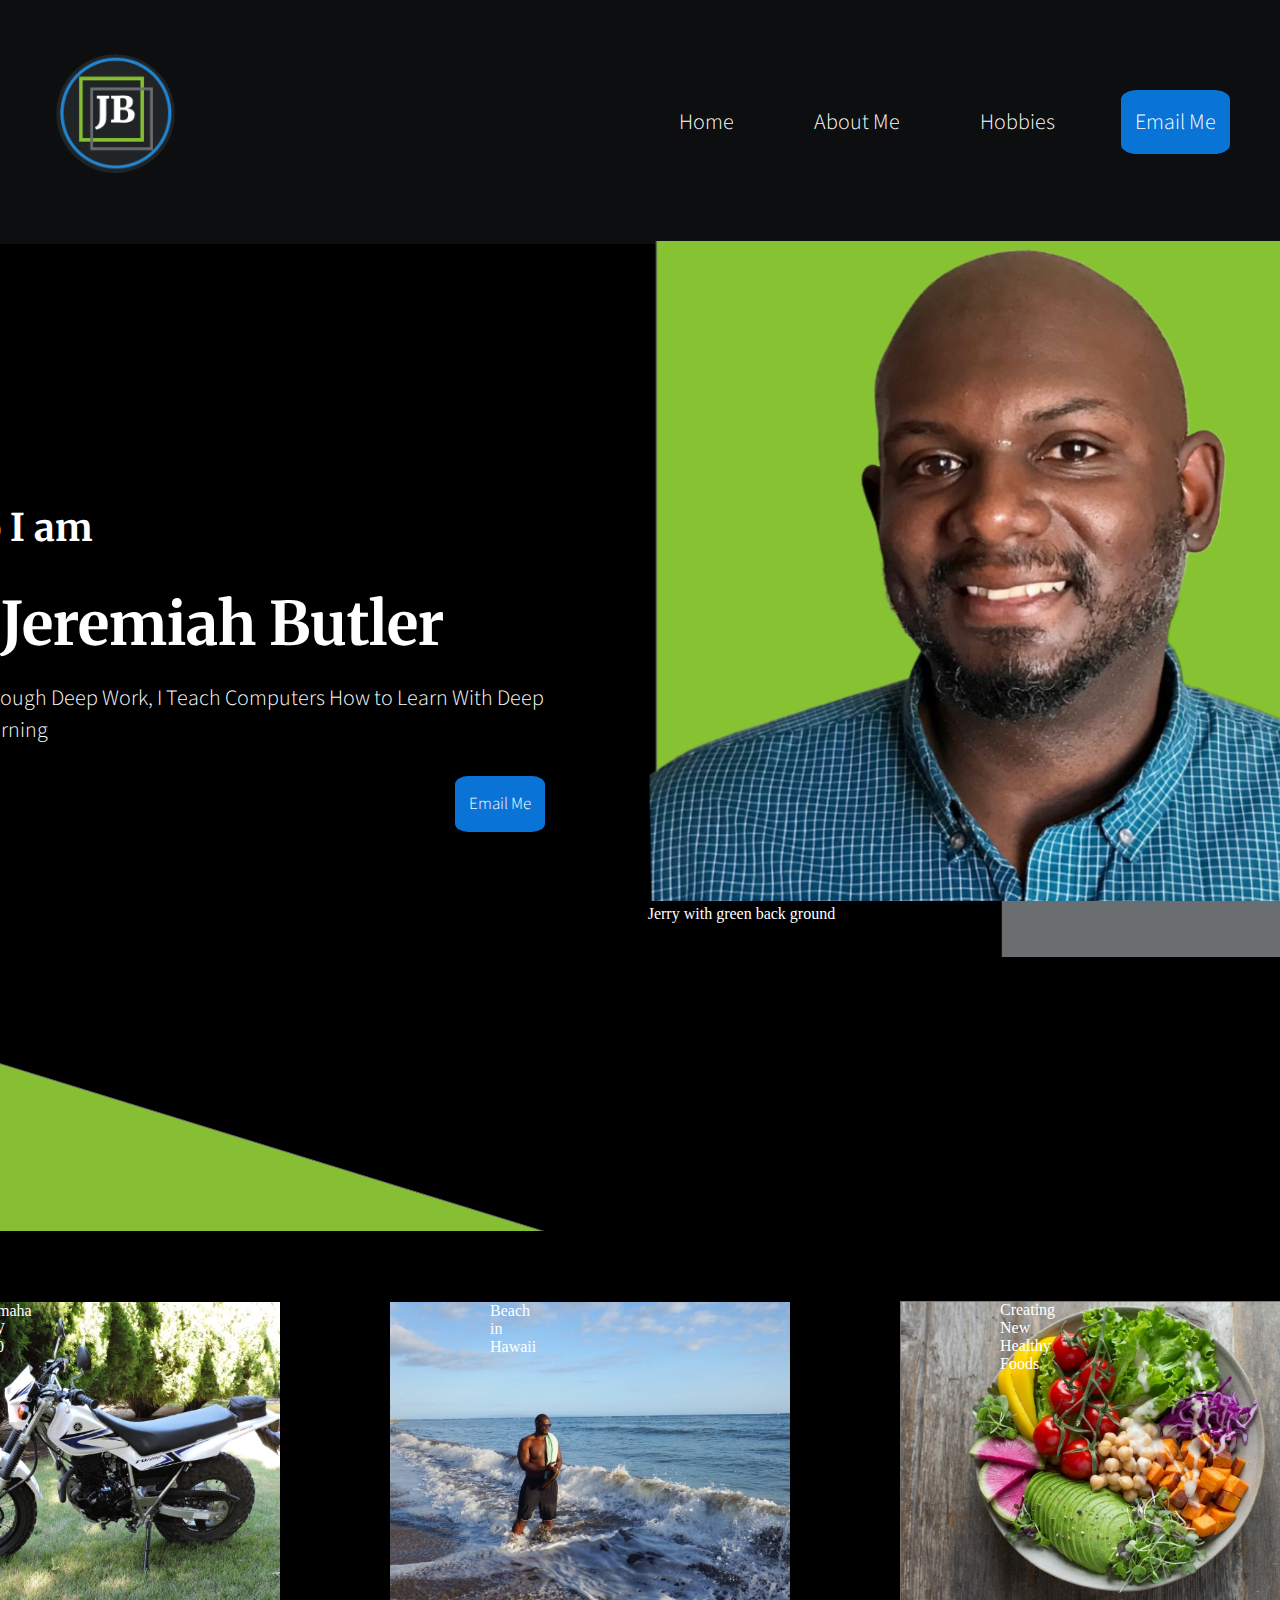
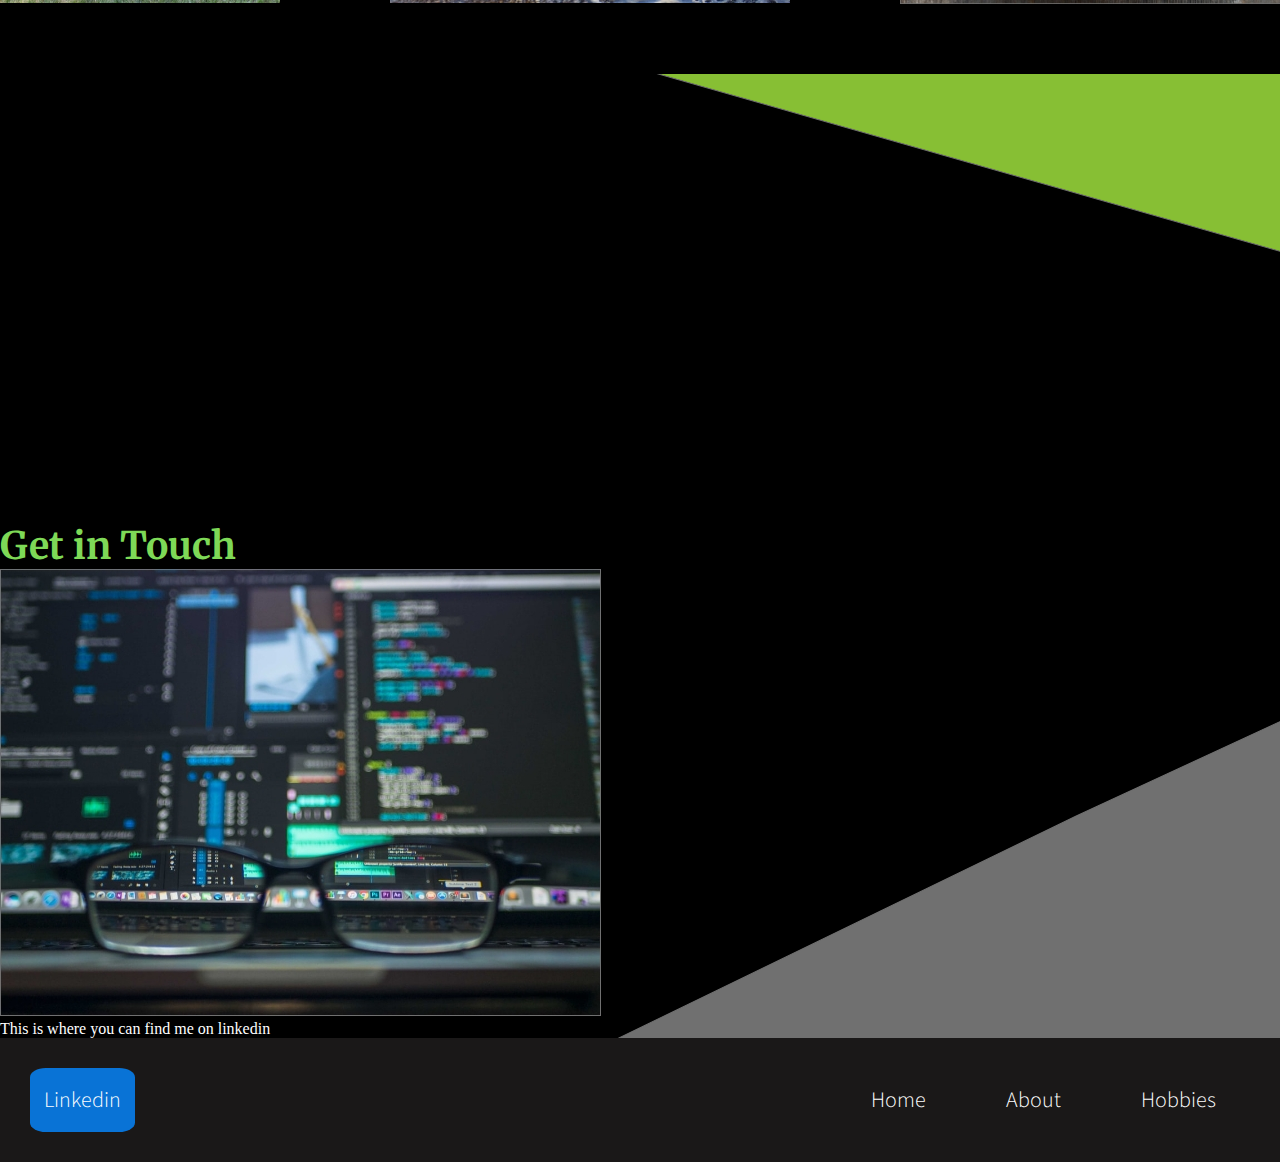
<file: index.html>
<!DOCTYPE html >
<html lang="en">
    

<head>
        <title>bioSite</title>
     

        <!-- link to CSS and Google Fonts-->
        
        <link rel="stylesheet" type="text/css"  href="style.css">
       
        <link rel="preconnect" href="https://fonts.googleapis.com">
        <link rel="preconnect" href="https://fonts.gstatic.com" crossorigin>
        <link href="https://fonts.googleapis.com/css2?family=Merriweather:wght@400;700&family=Source+Sans+Pro:ital,wght@0,300;0,400;1,600&display=swap" rel="stylesheet">

</head>
  
    <body id="body">



         <!--Logo and List to links to different pages on the site Email button with link to email with subject and body for message-->
       
         
         <header>
            <nav class="nav1">
                <ul>
                    <li class="'logo"><a href="index.html"><img src="images/logo.png" alt="blue circle with green and gray square. Letters JB"></a></li>
                    <li><a href="index.html">Home</a></li>
                    <li><a href="about.html">About Me</a></li>
                    <li><a href="hobbies.html">Hobbies</a></li>
                    <li class="button"><a href="mailto:butlertm1165@gmail.com?subject=Thanks%20for%20visiting%20my%20BioSite!!!">Email Me</a></li>

                 </ul>               
            </nav>    
               
     </header>

    


        

         
        <section class="intro">
          
            <div class="text1">
                <h2>Hello I am </h2>
                <h1>Jeremiah Butler</h1>
                <p>Through Deep Work, I Teach Computers How to Learn  With Deep Learning</p>
                <div class="email">
                    <a href="mailto:butlertm1165@gmail.com?subject=Thanks%20for%20visiting%20my%20BioSite!!!">Email Me</a>
                </div>
                   
            </div>
           
            
            <figure >
                <img src="images/jerry1.png" class="img1" alt="Picture of Jerry with green background">
                <figcaption>Jerry with green back ground</figcaption>
            </figure>
 
        </section>
   
            
            


        
        
        <div class="about">

       


            <div class="column">
                <figure>
                    <img src="images/tw200_.jpg" alt="Picture of Yamaha TW 200 motorcycle">
                    <figcaption>Yamaha TW 200</figcaption>
                </figure>
            </div>
            <div class="column">
                <figure>
                    <img src="images/hawaii.jpg" alt="Picture of Jeremiah at the beach">
                    <figcaption> Beach in Hawaii</figcaption>
                </figure>

            </div>
            <div class="column">
                <figure>
                 <img src="images/Salad.jpg" alt="Picture of colorful salad">
                    <figcaption>Creating New Healthy Foods </figcaption>
                </figure>
            </div>
        </div>


        <section>
            <div class="contact">
                <h2>Get in Touch</h2>
            </div>
            <figure>
                <img src="images/data.jpg"  alt="picture of glass in front of computer with data on screen">
                   <figcaption>This is where you can find me on linkedin </figcaption>
               </figure>
            




        </section>
  
         <footer>

            <div class="footerNav">
                <ul>
                    <li><a href= "hobbies.html">Hobbies </a></li>
                    <li><a href= "about.html">About </a></li>
                    <li><a href= "index.html" >Home </a></li>
                    <li><a href= "https://www.linkedin.com/in/jeremiah-butler-3a00aa86/" class="linkedin" >Linkedin</a></li>
                </ul>
                   
            </div>
         



    </footer>



    </body>
</html>
</file>
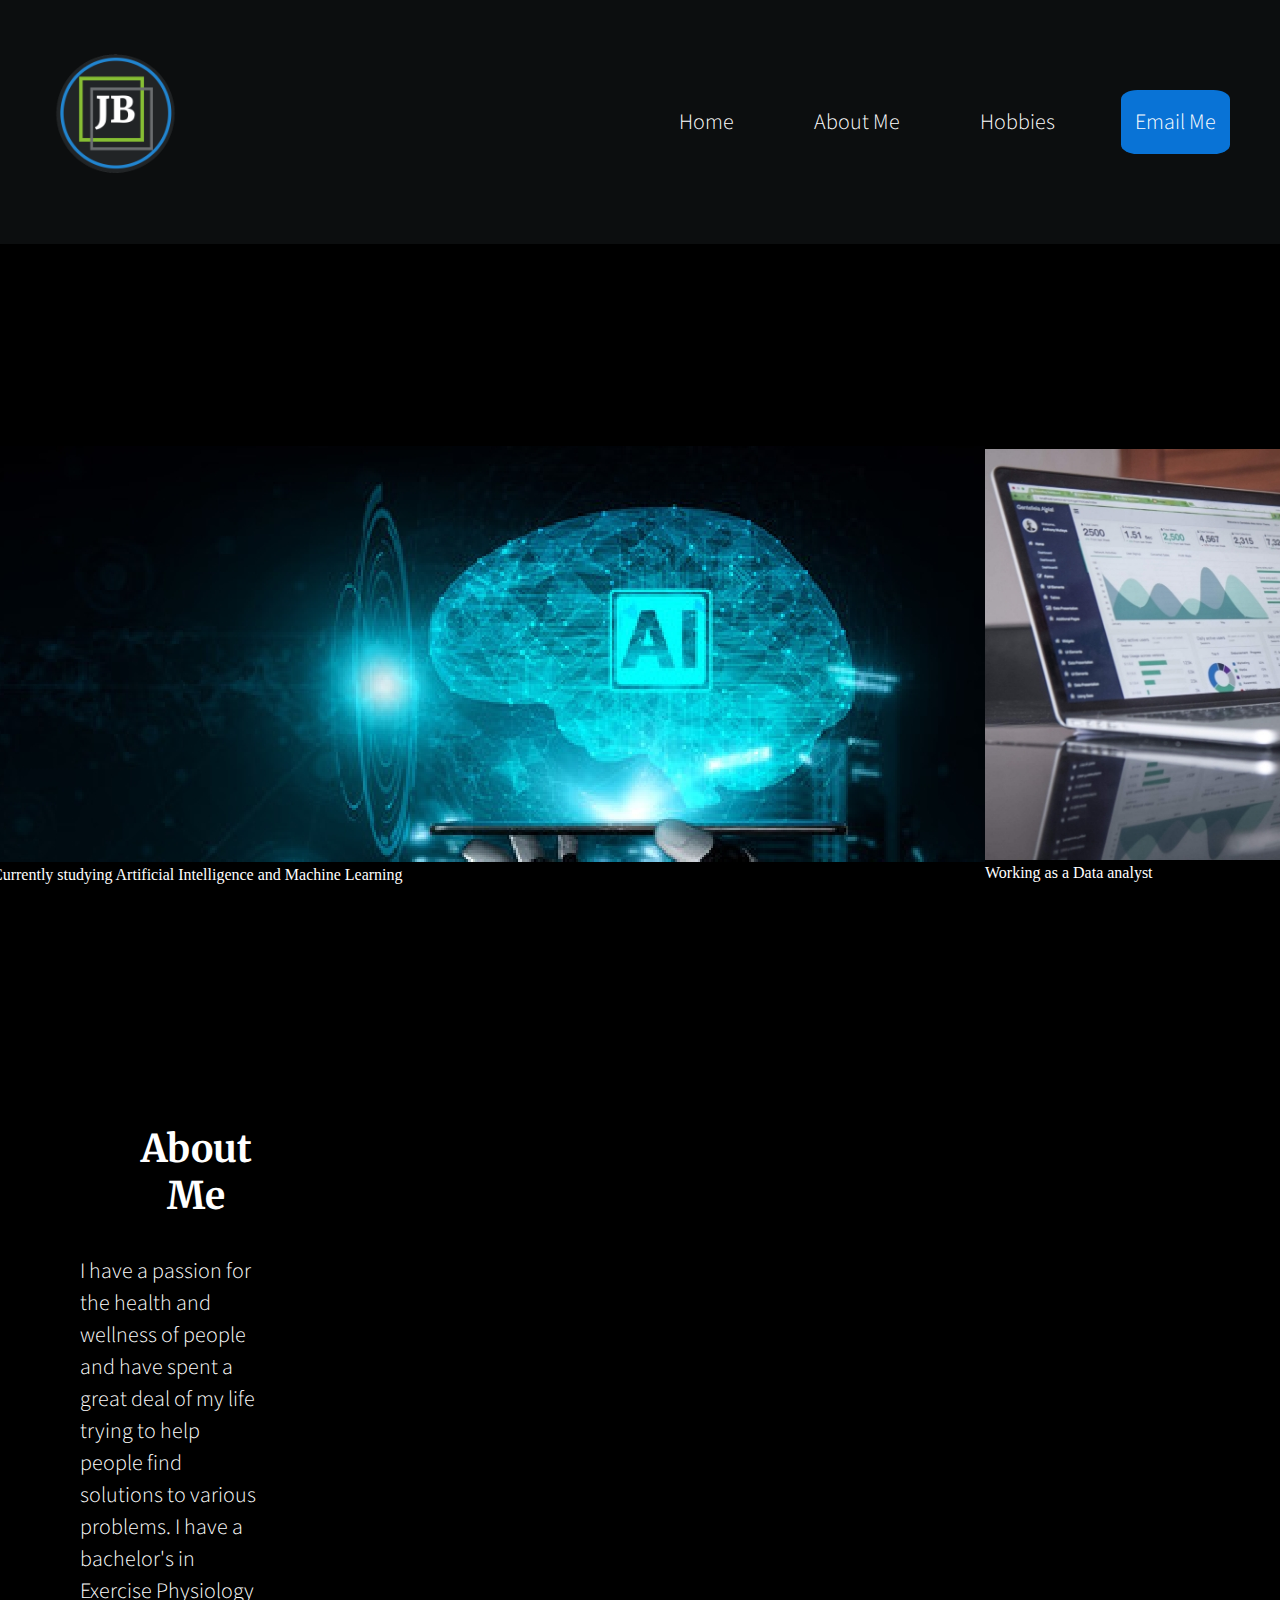
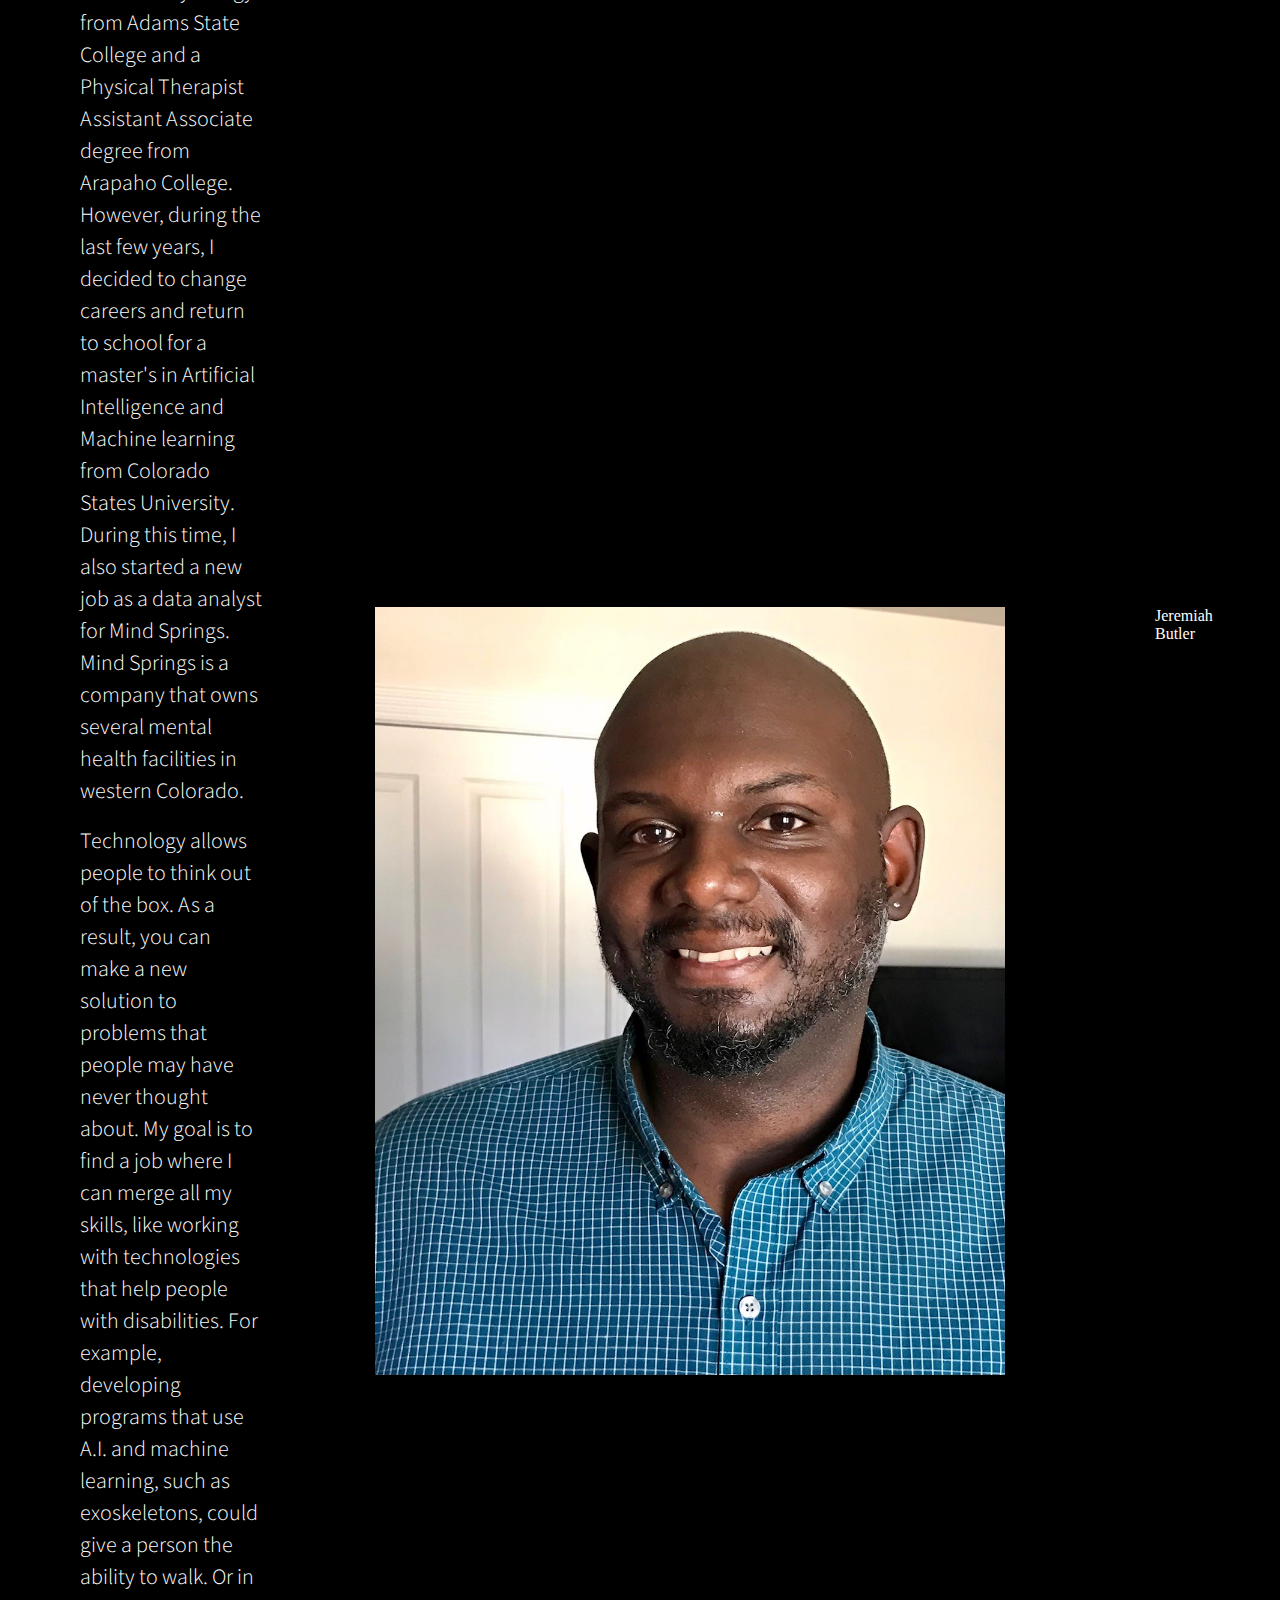
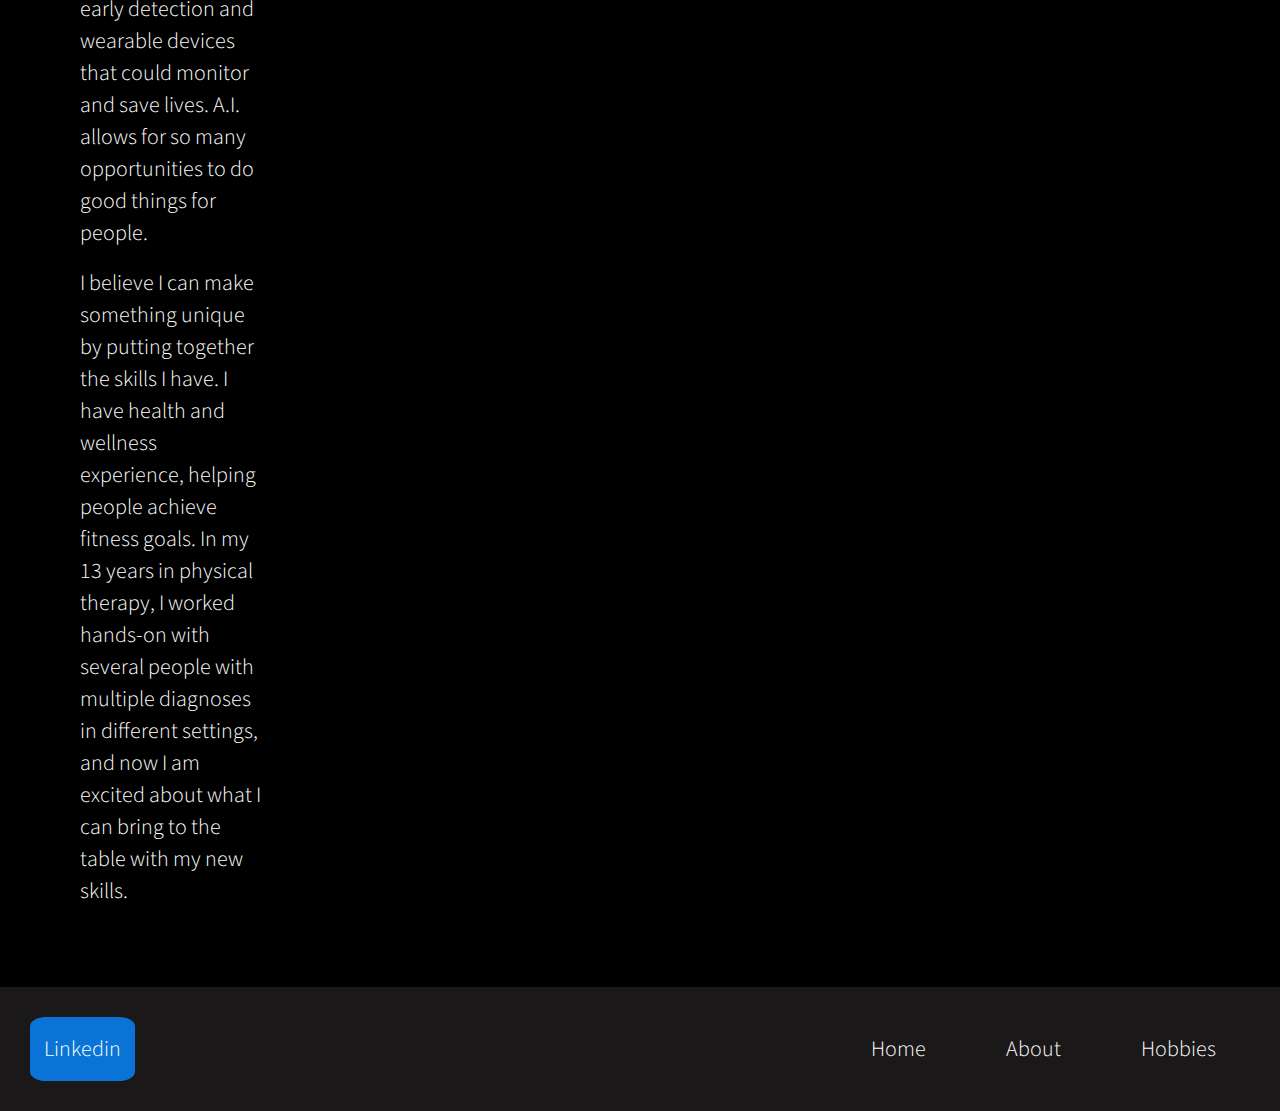
<file: about.html>
<!DOCTYPE html >
         <html lang="en">
             
         
         <head>
                 <title>bioSite</title>
         
         
                 <!--meta tag setting to responsive -->
         
              
         
                 <!-- link to CSS and Google Fonts-->
                 
                 <link rel="stylesheet" type="text/css"  href="style.css">
                
                 <link rel="preconnect" href="https://fonts.googleapis.com">
                 <link rel="preconnect" href="https://fonts.gstatic.com" crossorigin>
                 <link href="https://fonts.googleapis.com/css2?family=Merriweather:wght@400;700&family=Source+Sans+Pro:ital,wght@0,300;0,400;1,600&display=swap" rel="stylesheet">
         </head>

    <body>     
         
         
                  <!--Logo and List to links to different pages on the site Email button with link to email with subject and body for message-->
                
                  
                  <header>
                     <nav class="nav1">
                         <ul>
                             <li class="'logo"><a href="index.html"><img src="images/logo.png" alt="blue circle with green and gray square. Letters JB"></a></li>
                             <li><a href="index.html">Home</a></li>
                             <li><a href="about.html">About Me</a></li>
                             <li><a href="hobbies.html">Hobbies</a></li>
                             <li class="button"><a href="mailto:butlertm1165@gmail.com?subject=Thanks%20for%20visiting%20my%20BioSite!!!">Email Me</a></li>
         
                          </ul>               
                     </nav>    
                        
              </header>
         

        
     <div class="about2">


        <div class="column1">
            <figure>
                <img src="images/aiHand.jpg" alt="robot arm raised up">
                <figcaption>It would be fun to work with robots</figcaption>
            </figure>
        </div>
        <div class="column1">
            <figure>
               <img src="images/aiBrain.jpg" alt="picture of brain with ai on it">
                <figcaption>Currently studying Artificial Intelligence and Machine Learning</figcaption>
            </figure>
        </div>

        <div class="column1">
            <figure>
               <img src="images/dataComputer.jpg" alt="pic of laptop on a desk">
                <figcaption>Working as a Data analyst</figcaption>
            </figure>
        </div>

    </div>


        <section class="about3">
      
            <div class="aboutText">
                
                <h2>About Me</h2>
                <br>
                <br>
                <p>
                    I have a passion for the health and wellness of people and have spent a great deal of my life trying to help people find solutions to various problems. I have a bachelor's in Exercise Physiology from Adams State College and a Physical Therapist Assistant Associate degree from Arapaho College. However, during the last few years, I decided to change careers and return to school for a master's in Artificial Intelligence and Machine learning from Colorado States University. During this time, I also started a new job as a data analyst for Mind Springs. Mind Springs is a company that owns several mental health facilities in western Colorado.
                </p>
                <br>
                <p>
                    Technology allows people to think out of the box. As a result, you can make a new solution to problems that people may have never thought about. My goal is to find a job where I can merge all my skills, like working with technologies that help people with disabilities. For example, developing programs that use A.I. and machine learning, such as exoskeletons, could give a person the ability to walk. Or in early detection and wearable devices that could monitor and save lives. A.I. allows for so many opportunities to do good things for people. 
                </p>
                <br>
                <p>
                    I believe I can make something unique by putting together the skills I have. I have health and wellness experience, helping people achieve fitness goals. In my 13 years in physical therapy, I worked hands-on with several people with multiple diagnoses in different settings, and now I am excited about what I can bring to the table with my new skills.

                </p>
            </div>
          
        
     
         <div class="img1">
            <figure>
                <img src="images/jerryPicWithBackground.jpg" alt="picture of Jeremiah smiling" class="pic1">
                <figcaption>Jeremiah Butler</figcaption>
            </figure>
        
         </div>

            
            
        </section>
    
        

        
        
       




        <footer>

            <div class="footerNav">
                <ul>
                    <li><a href= "hobbies.html">Hobbies </a></li>
                    <li><a href= "about.html">About </a></li>
                    <li><a href= "index.html" >Home </a></li>
                    <li><a href= "https://www.linkedin.com/in/jeremiah-butler-3a00aa86/" class="linkedin" >Linkedin</a></li>
                </ul>
                   
            </div>
         



    </footer>

    </body>

</html>
</file>
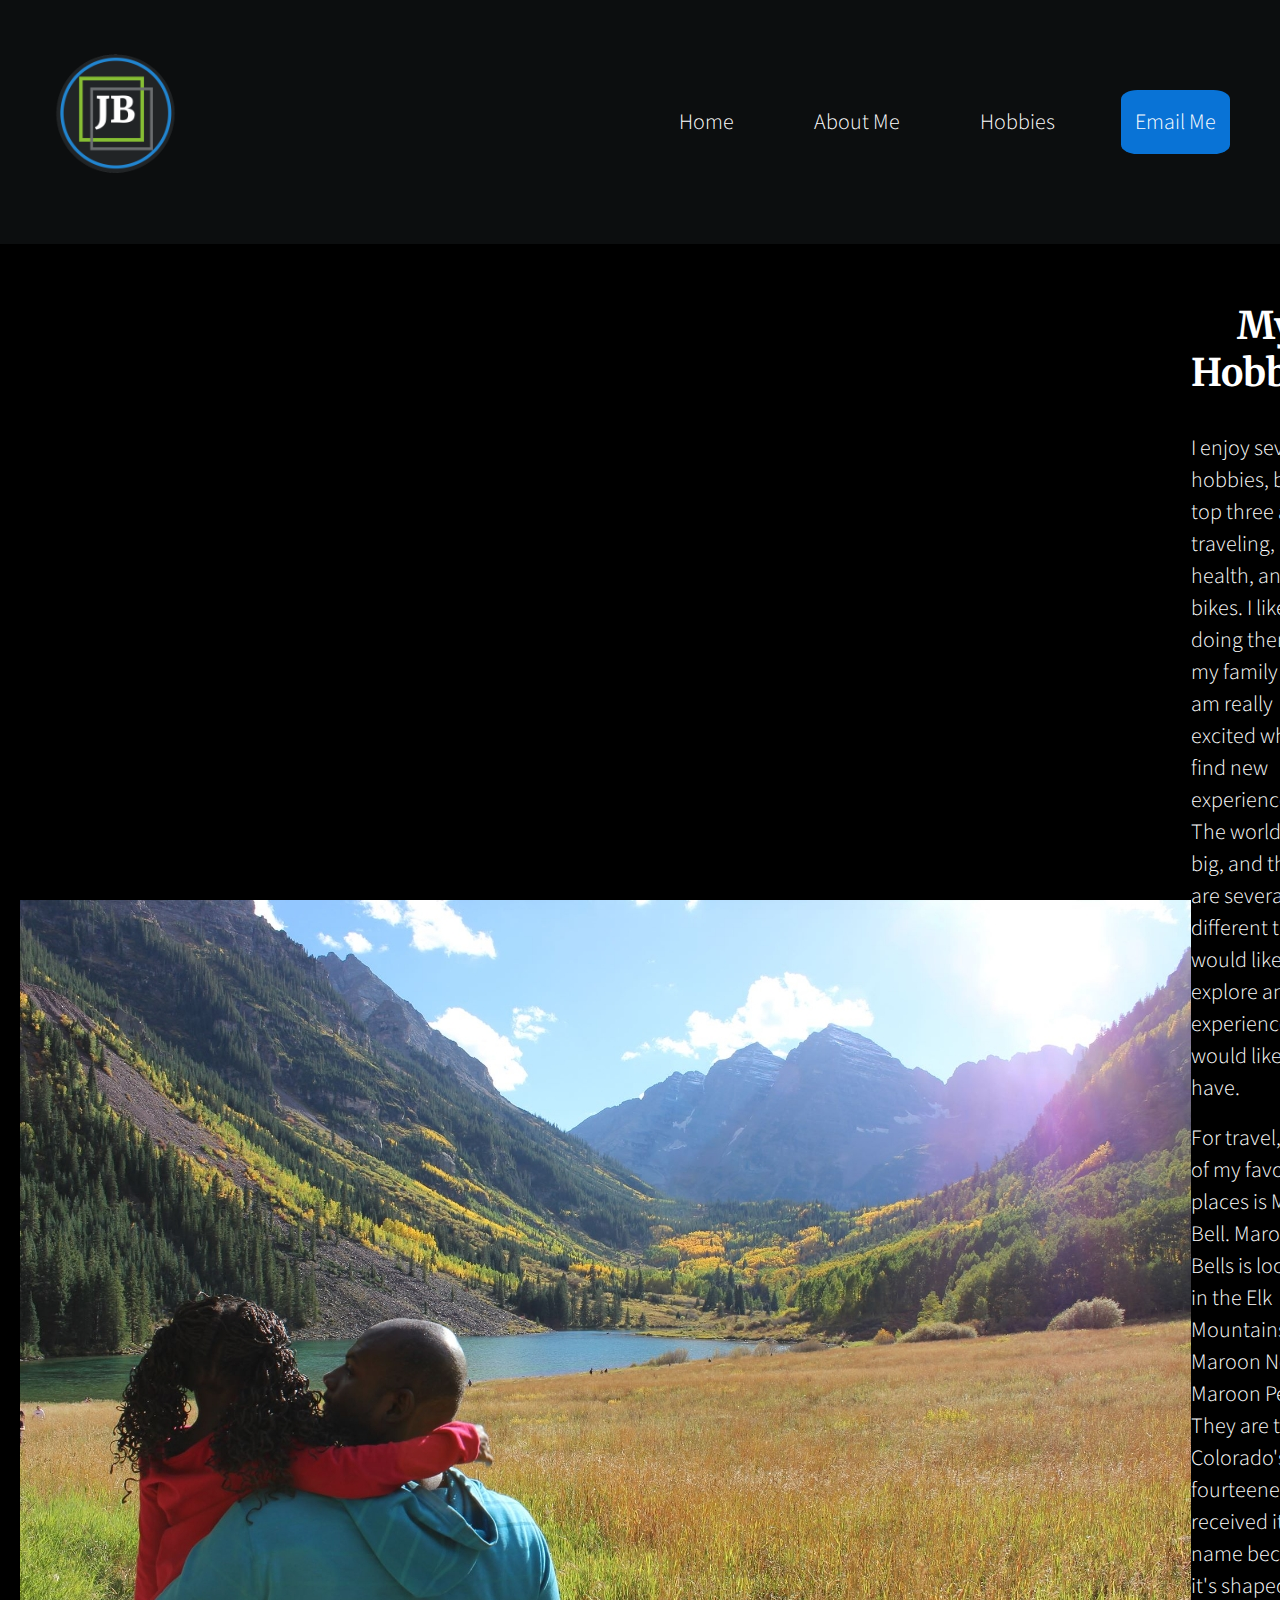
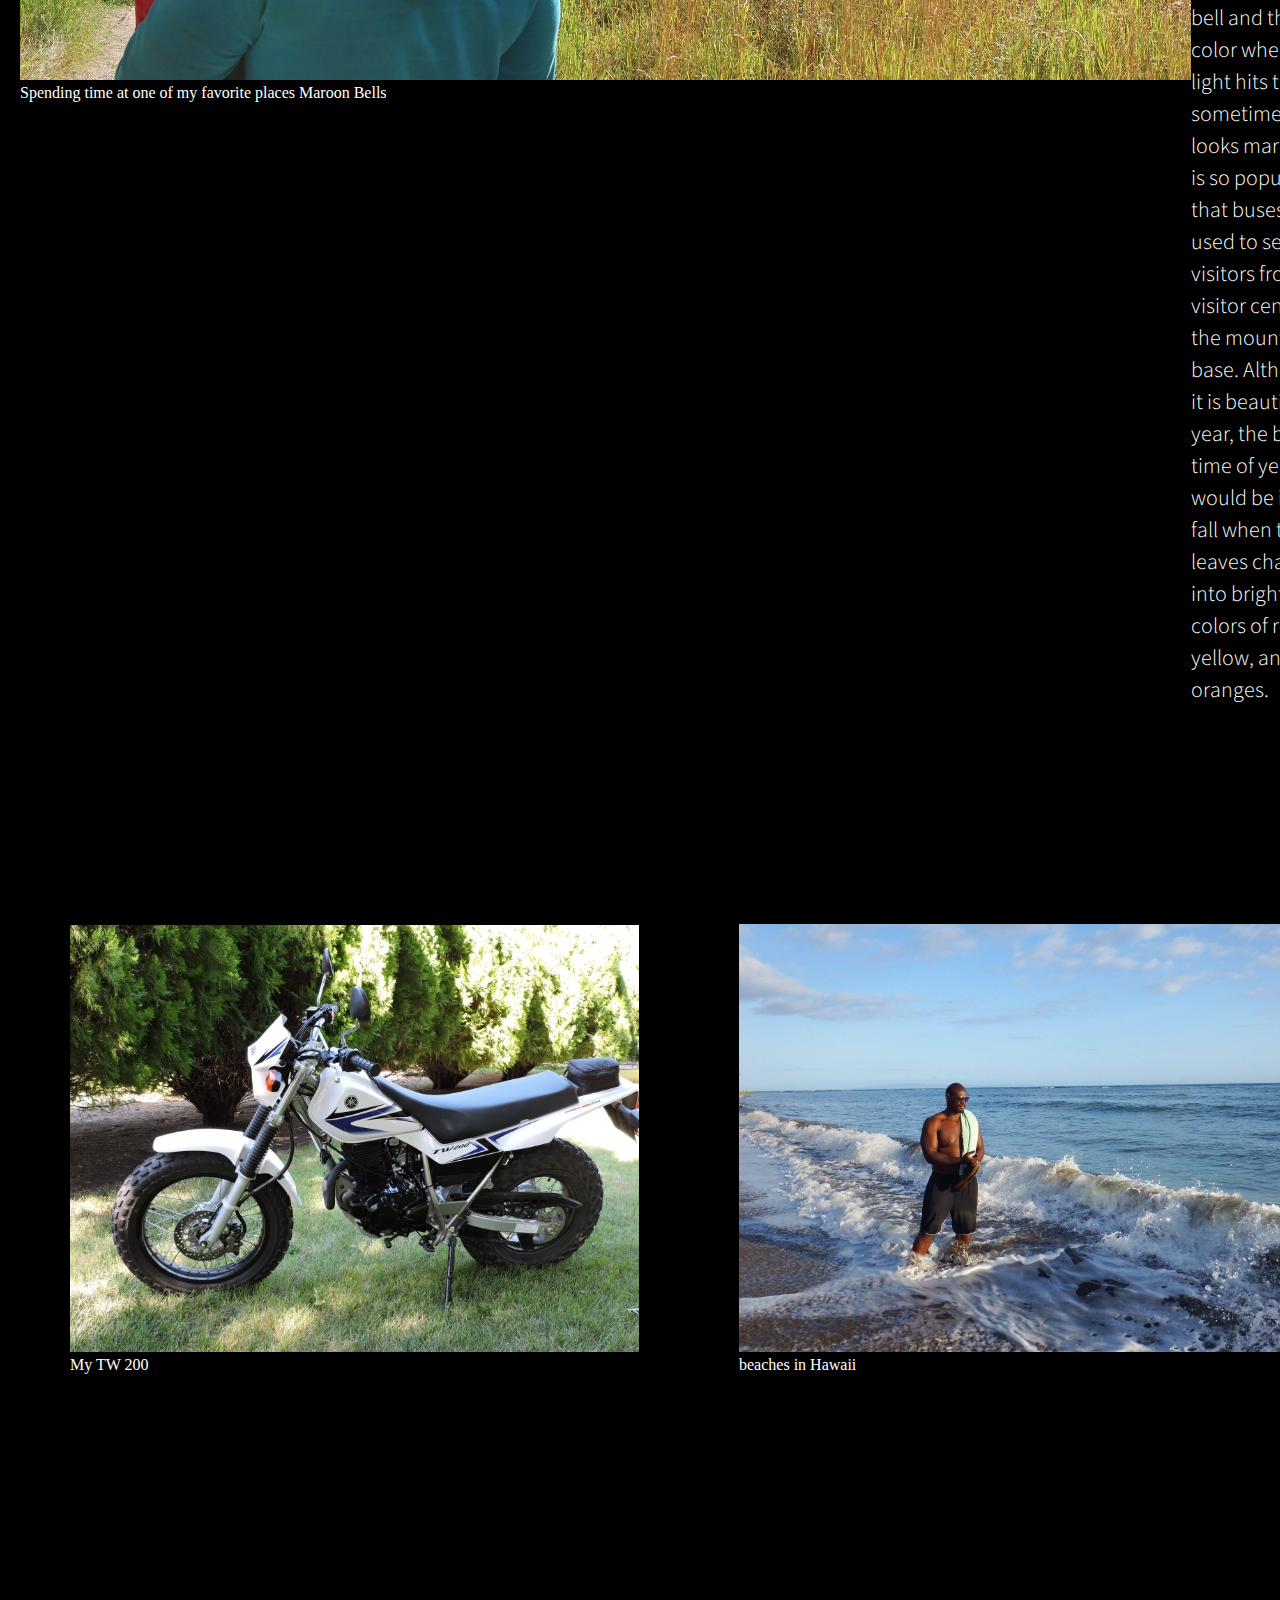
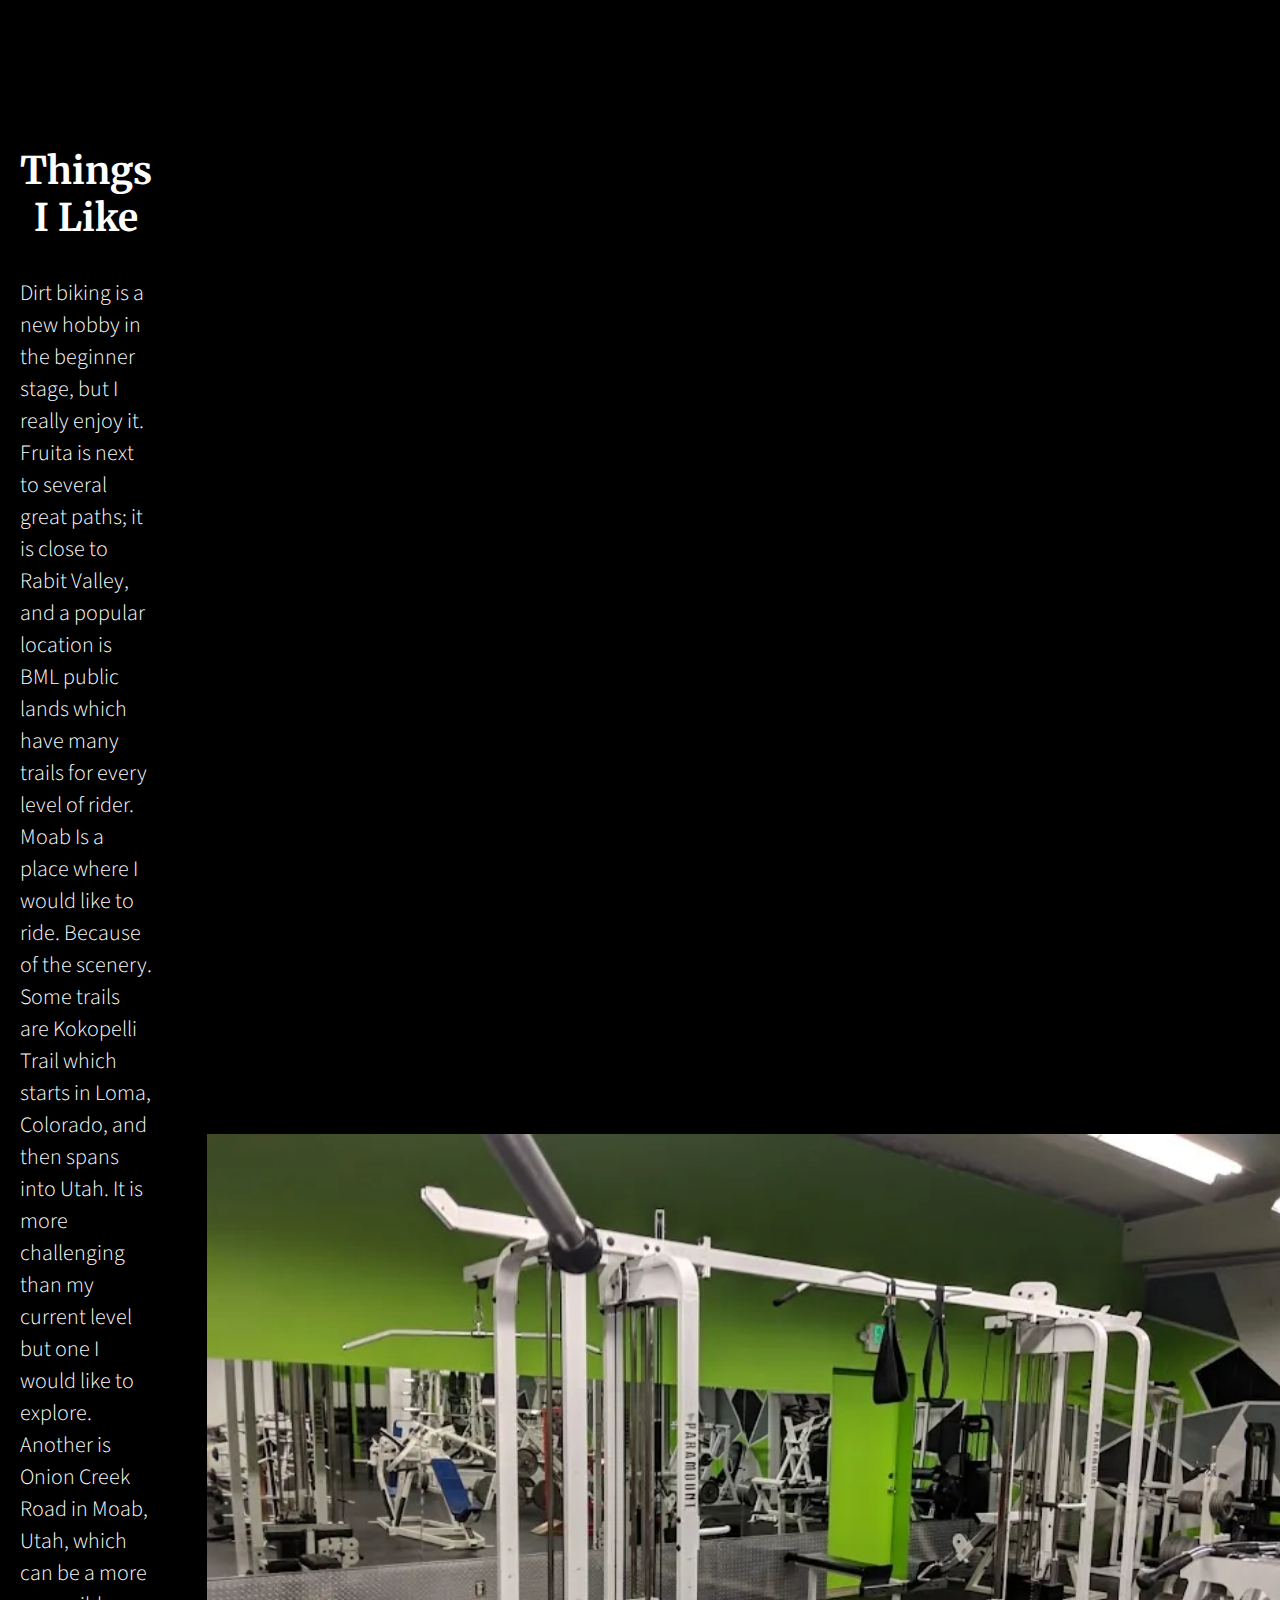
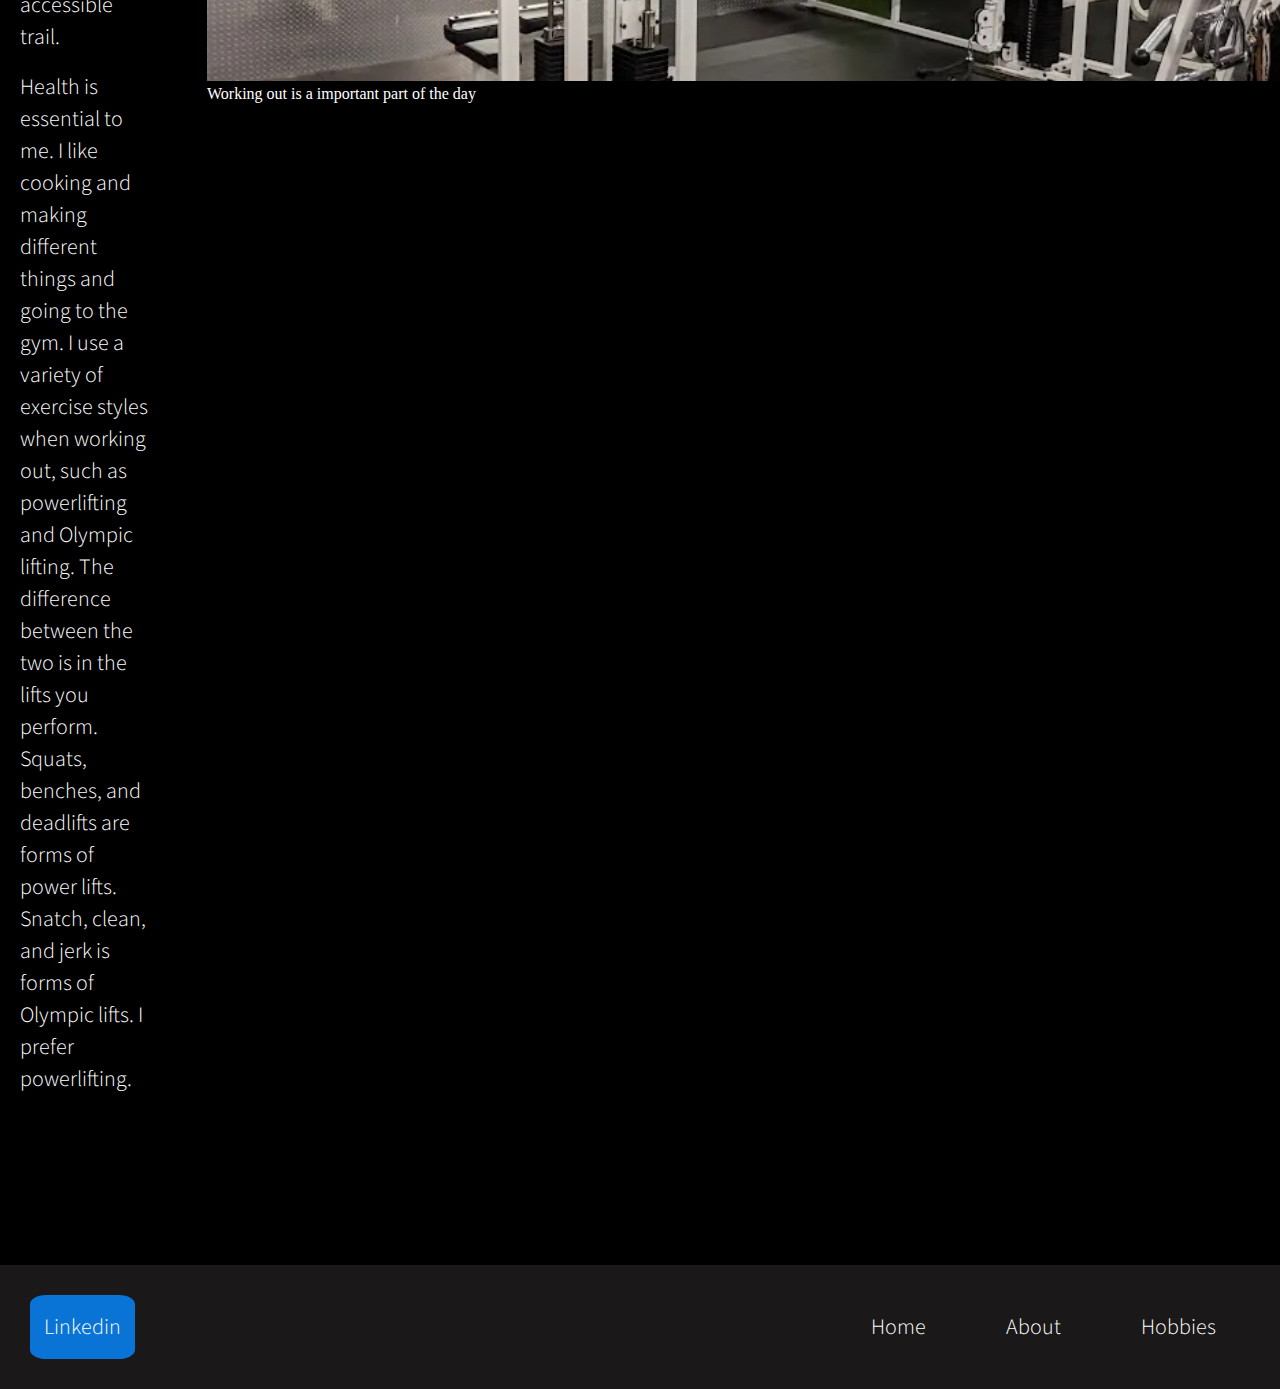
<file: hobbies.html>
<!DOCTYPE html >
<html lang="en">
    

<head>
        <title>bioSite</title>

        <!-- link to CSS and Google Fonts-->
        
        <link rel="stylesheet" type="text/css"  href="style.css">
       
        <link rel="preconnect" href="https://fonts.googleapis.com">
        <link rel="preconnect" href="https://fonts.gstatic.com" crossorigin>
        <link href="https://fonts.googleapis.com/css2?family=Merriweather:wght@400;700&family=Source+Sans+Pro:ital,wght@0,300;0,400;1,600&display=swap" rel="stylesheet">

</head>
  
    <body>



         <!--Logo and List to links to different pages on the site-->
         <header>
            <nav class="nav1">
                <ul>
                    <li class="'logo"><a href="index.html"><img src="images/logo.png" alt="blue circle with green and gray square. Letters JB"></a></li>
                    <li><a href="index.html">Home</a></li>
                    <li><a href="about.html">About Me</a></li>
                    <li><a href="hobbies.html">Hobbies</a></li>
                    <li class="button"><a href="mailto:butlertm1165@gmail.com.com?subject=Thanks%20for%20visiting%20my%20BioSite!!!">Email Me</a></li>

                 </ul>               
            </nav>    
               
     </header>

    
       

       
        

        <section class="hobbyIntro">

            <figure>

                <img src="images/marronBells.jpg" alt="Picture of Maroon Bells amd Jeremiah holding his daughter">
                <figcaption>Spending time at one of my favorite places Maroon Bells</figcaption>

            </figure>

           


            <div class="hobbytext1">
                
                <h2>My Hobbies</h2>
                <br >
                <br >
                <p>
                    I enjoy several hobbies, but my top three are traveling, health, and dirt bikes. I like doing them with my family and am really excited when we find new experiences. The world is so big, and there are several different things I would like to explore and experience  I would like to have.
                </p>
               <br >
               <p>For travel, one of my favorite places is Maroon Bell. Maroon Bells is located in the Elk Mountains and Maroon North Maroon Peak. They are two of Colorado's fourteeners. It received its name because it's shaped like a bell and the color when the light hits them sometimes looks maroon. It is so popular that buses are used to settle visitors from the visitor center to the mountain's base. Although it is beautiful all year, the best time of year would be in the fall when the leaves change into bright colors of red, yellow, and oranges. </p>
               
            </div>
          
        
        </section>
        <div>

        <div class="hobby2">

            <div class="column">
                <figure>
                    <img src="images/tw200_.jpg" alt="Picture of Yamaha TW 200">
                    <figcaption>My TW 200</figcaption>
                </figure>
            </div>
            <div class="column">
                <figure>
                    <img src="images/hawaii.jpg" alt="Jeremaih at the beach in Hawaii">
                    <figcaption> beaches in Hawaii</figcaption>
                </figure>

            </div>
            <div class="column">
                <figure>
                 <img src="images/workoutBands.jpg" alt="Workout bands and weights">
                    <figcaption>Working out is is a important part of the day</figcaption>
                </figure>
            </div>

 
             </div>
   
        </div>
       
       
        <div class="hobby3 ">

           
            <div class="hobbytext1">
                
                <h2> Things I Like</h2>
                <br >
                <br >
               
               <p> Dirt biking is a  new hobby in the beginner stage, but I really enjoy it. Fruita is next to several great paths; it is close to Rabit Valley, and a popular location is BML public lands which have many trails for every level of rider. Moab Is a place where I would like to ride. Because of the scenery. Some trails are Kokopelli Trail which starts in Loma, Colorado, and then spans into Utah. It is more challenging than my current level but one I would like to explore. Another is Onion Creek Road in Moab, Utah, which can be a more accessible trail.</p>
               <br>
               <p> Health is essential to me. I like cooking and making different things and going to the gym. I use a variety of exercise styles when working out, such as powerlifting and Olympic lifting. The difference between the two is in the lifts you perform. Squats, benches, and deadlifts are forms of power lifts. Snatch, clean, and jerk is forms of Olympic lifts. I prefer powerlifting.</p>
    
            </div>


            <figure class="hobby3img">
                <img src="images/gym.jpg" alt="weightroom ">
                   <figcaption>Working out is a important part of the day</figcaption>
            </figure>





        
        </div>
        
        
        
        
        
        <footer>

                <div class="footerNav">
                    <ul>
                        <li><a href= "hobbies.html">Hobbies </a></li>
                        <li><a href= "about.html">About </a></li>
                        <li><a href= "index.html" >Home </a></li>
                        <li><a href= "https://www.linkedin.com/in/jeremiah-butler-3a00aa86/" class="linkedin" >Linkedin</a></li>
                    </ul>
                       
                </div>
             
    
    

        </footer>


    </body>
</html>
</file>
<file: style.css>
*{
    margin:0;
    padding:0;
    background-image: url("images/background1.png");
    background: no-repeat;
    align-content: center;
}

body{
    
    background-color:black;
    color: white;
}


.footerNav{
   
    background-color: rgb(26, 24, 24);
    padding:10px;

}

#body
{
    
    background-image: url("images/background1.png");
    background-repeat: no-repeat;
    background-position-x: center;
    
}
.footerNav ul{
    display: flex;
    flex-direction: row-reverse;
    align-items: center;
    justify-content:flex-end;
    gap: 2em;  
}

.footerNav li:last-child {
    margin-right:auto;
}


.footerNav li{
    padding:0;
}

.footerNav li a{
    color: white;
    text-decoration: none;
    font-size: 22px;

}

.footerNav li a:hover{
    background:rgb(17, 16, 16);
    color: aqua;
    padding:14px 16px;
    border-radius: 15%;
}

.footerNav li a:visited{
    color: rgb(155, 242, 245);
    text-decoration: underline;
    }

.linkedin{
    background-color: rgb(9, 115, 214);
    color: white;
    padding: 16px 14px;
    border-radius: 15%;
    align-content: center; 
}


h1{
    font-family: 'Merriweather', 'Courier New', Courier, monospace;
    font-size: 60px;
    margin-left: 15%;
    padding-top: 35px;
    padding-bottom: 21px;
    width: 690px;
    height: auto;
}

h2{
    font-size: 38px;
    font-family: 'Merriweather';
}


h3{
    font-size: 32px;
    font-family: 'Merriweather';
}
p{
   font-family: "Source Sans Pro";
    font-size: 22px;
    font-weight: 300;
    line-height: 32px;
}

a{
    font-family: "Source Sans Pro";
    font-weight: 300;
    font-size: 22px;
    padding: 16px 14px;
    display:inline-block;
}

header{
    background-color: black;
    padding:0;
}



.nav1{
background-color: #0c0e0f;
padding: 10px;
margin-bottom: 2em;
}

.nav1 ul{
    display: flex;
    align-items: center;
    justify-content:flex-end;
    gap: 2em;  
}

.nav1 li:first-child {
    margin-right:auto;
}

.nav1 li{
    padding: 0;
}

.nav1 li a{
    color: white;
    text-decoration: none;
    font-size: 22px;
}

.nav1 li a:hover{
    background:black;
    color: #00ffff;
    padding:14px 16px;
    border-radius: 15%;
}

.nav1 li a:visited{
color: rgb(155, 242, 245);
text-decoration: underline;
}






.button{
    background-color: #0973d6;
    color: white;
    padding: 16px 14px;
    border-radius: 15%;
    align-content: center;
}


.intro{
   
    padding: .5em 0;
    display:flex;
    gap: 8%;
    margin-bottom: 500px;
    justify-content: center;
    
}  

.text1{
    width:50%;
    margin-top: 10%;
    margin-left: 10%;
}

.text1 p{
padding-bottom:30px;
margin-left: 10%;

}


.email{
  
    background-color:rgb(9, 115, 214);
    color: white;
    border-radius: 15%;
    display: inline-block;
   float:right;
}






.email a{
    font-family: 'Source Sans Pro';
    font-size: 17px;
    font-weight: 300;
    color: white;
    padding:16px 14px;
    text-decoration: none;
}

.email a:hover{
    background-color:rgb(19, 18, 18) ;
    border: 2px solid rgb(9, 115, 214);
    font-family: "Source Sans Pro";
    font-size: 17px;
    font-weight: 300;
    border-radius: 15%;
    color:white;
    padding: 16px 14px;
    display: inline-block;

}

.img1{
    width: 660px;
    margin-right: 195px;
    margin-top: -5%;
   
}

.about{
    flex: 33.33%;
    margin:-200px;
    padding: 5px;
    
}


.pic1{
    width: 630px;
    margin-right: 150px;
    float: left;
}



.hobby2{

    margin-top: 10%;
    margin-bottom: 10%;

    background:rgb(0, 0, 0);
    color: white;
    padding: 20px;
    display: flex;
    align-items: center;
}



.about {
    background:rgb(0, 0, 0);
    color: white;
    margin-bottom: 35%;
    padding: 20px;
    display: flex;
    flex-direction: row;
    justify-content: space-evenly;

}



.column{
    padding: 50px;
    align-items: center;
}



.about figure {
    background-color: rgb(26, 23, 23);
    text-align: center;
    margin: auto;
    width: 300px;
}

 .about figure img{
    width: 300px;
 }

ul{
    margin: 0;
    padding: 20px;
    list-style-type: none;
}


li {
    display:inline-block;
    margin-right:20px;
}

.contact{
    color: #7ED957;
}




.about2{
    
    background:rgb(0, 0, 0);
    color: white;
    margin:150px;
    padding: 20px;
    display: flex;
    flex-direction: row;
    justify-content: center;

}



.about3{
    background:rgb(0, 0, 0);
    color: white;
    padding: 50px;
    display: flex;
    flex-direction: row;
    justify-content: center;
}

.column1{

    align-items: center;
}

.about1 figure {
    background-color: gray;
    text-align: center;
    margin: auto;
    width: 300px;
}

 .about figure img{
    width: 400px;
    float: right;
 }

.aboutText{
    text-align:left;
    padding: 30px;
    margin-right: 7%;
}

.aboutText h2{
    text-align: center;
    margin-top: -5%;
    margin-left: 50px;
}

.hobbyIntro{

    background:rgb(0, 0, 0);
    color: white;
    padding: 20px;
    display: flex;
    flex-direction: row;
    justify-content: space-evenly;

}

.hobby3img{
    margin-left: 5px;
    margin-right: 40px;
}
.hobbytext1{
    text-align: left;
    margin-left: auto;
    margin-right: 50px;
    width: 30%;
}

.hobbytext1 h2{
    text-align: center;
    margin-top: 4%;
}


.hobby2{

    margin-top: 10%;
    margin-bottom: 10%;

    background:rgb(0, 0, 0);
    color: white;
    padding: 20px;
    display: flex;
    align-items: center;
}

.hobby3{

    background:rgb(0, 0, 0);
    color: white;
    margin-top: 150px;
    margin-bottom: 150px;;
    padding: 20px;
    display: flex;
    flex-direction: row;
    justify-content: space-evenly

}
</file>
